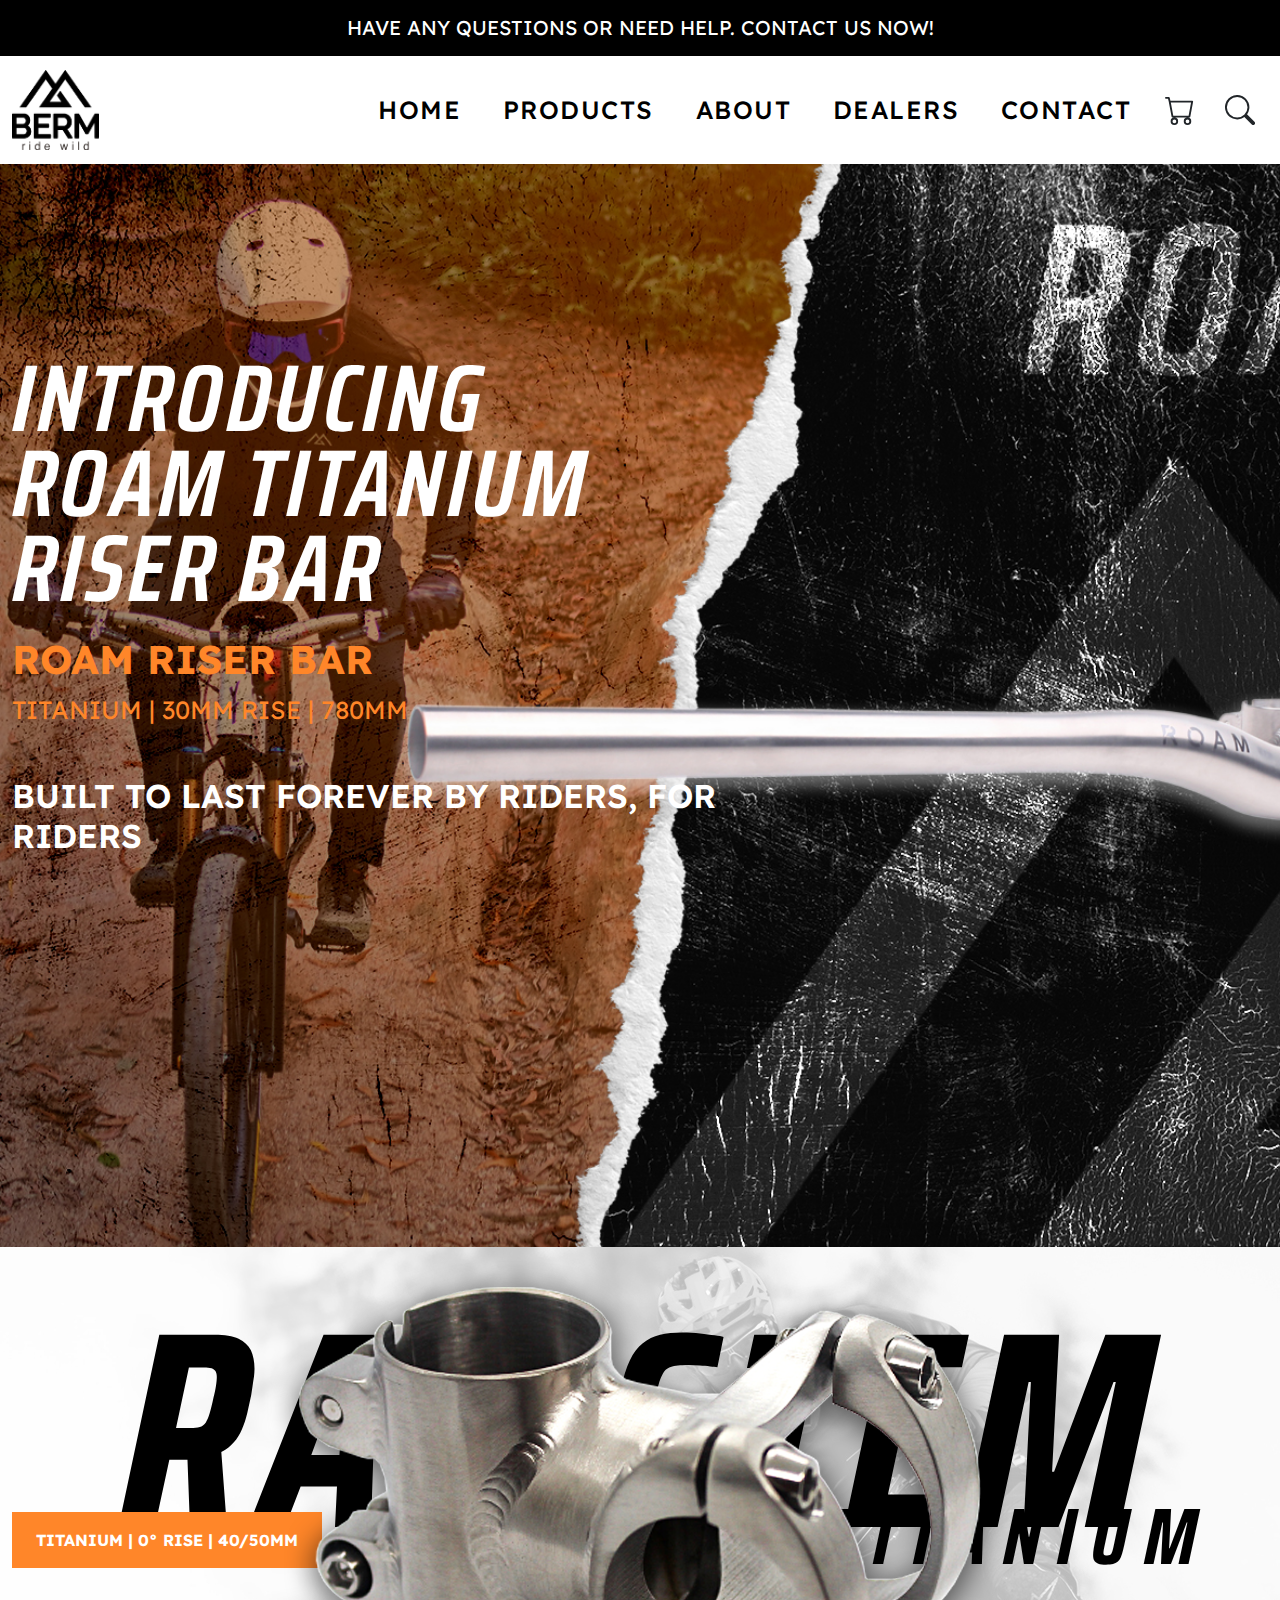
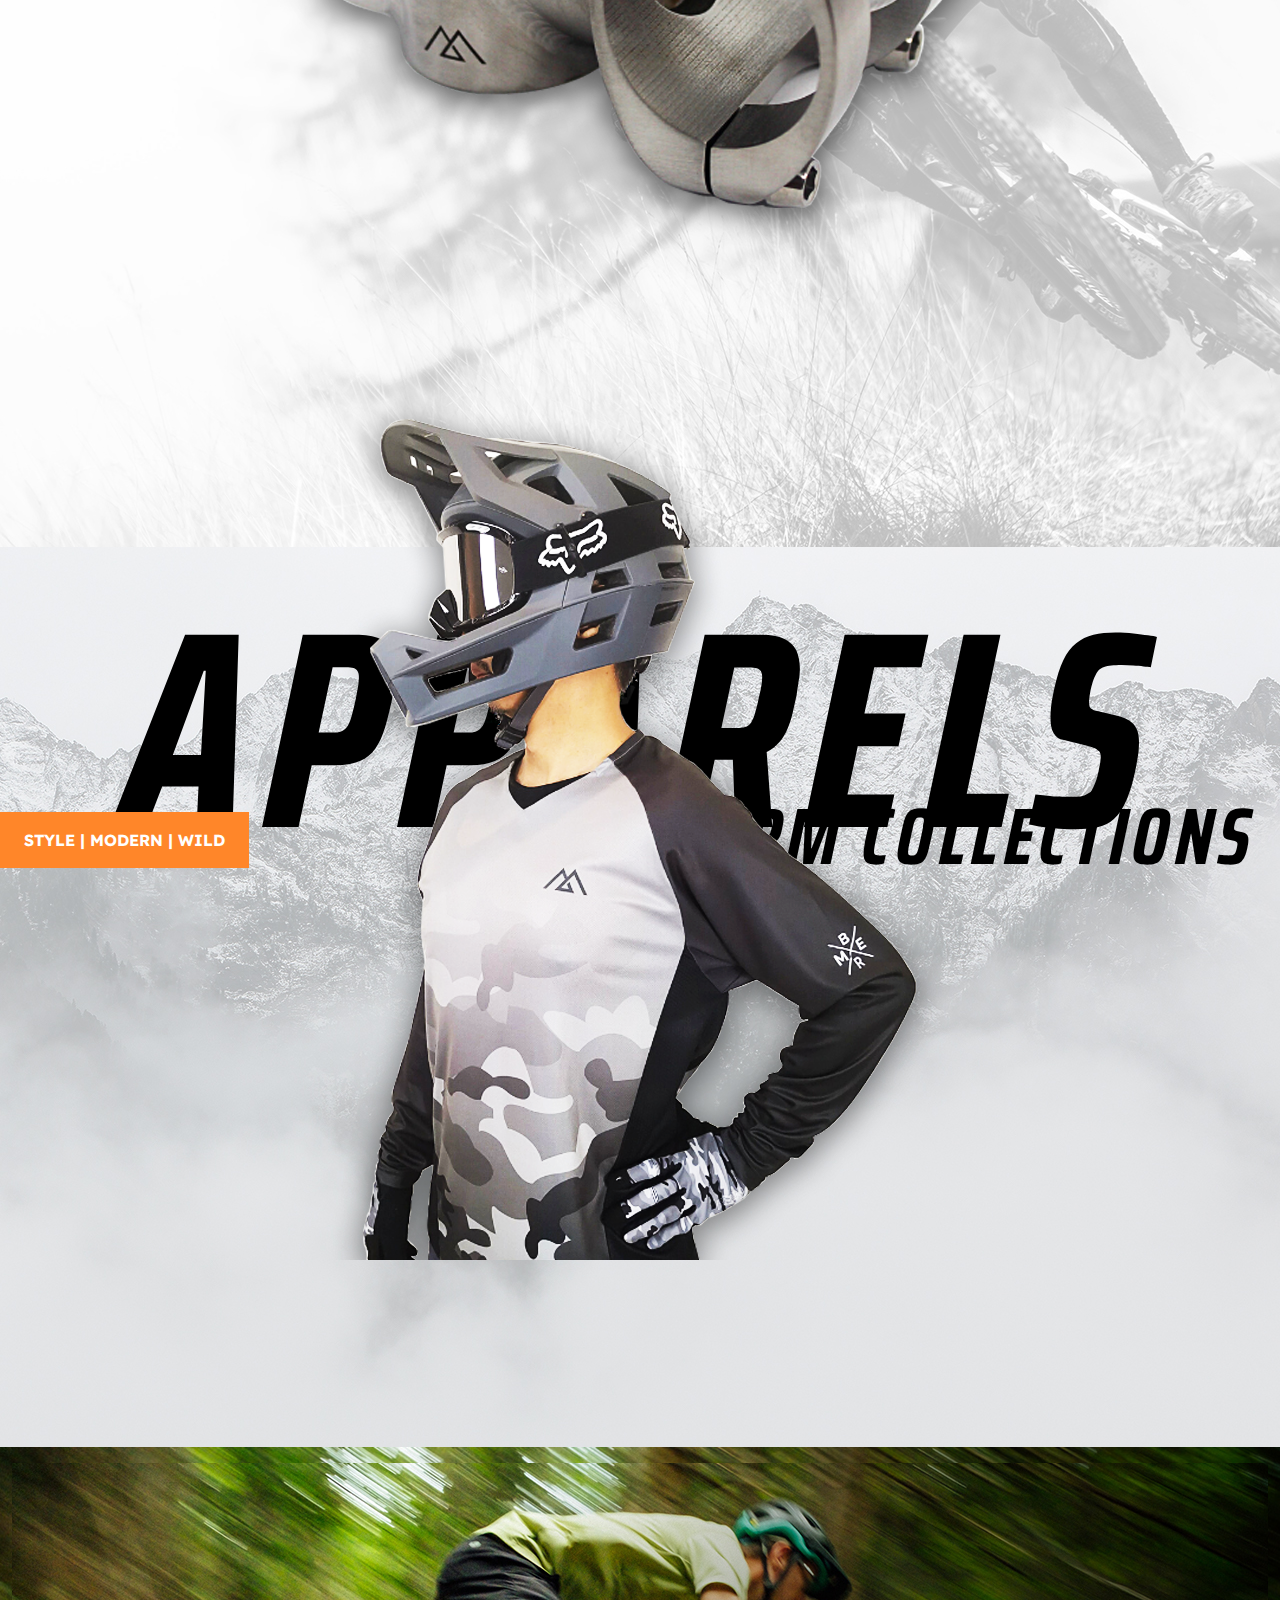
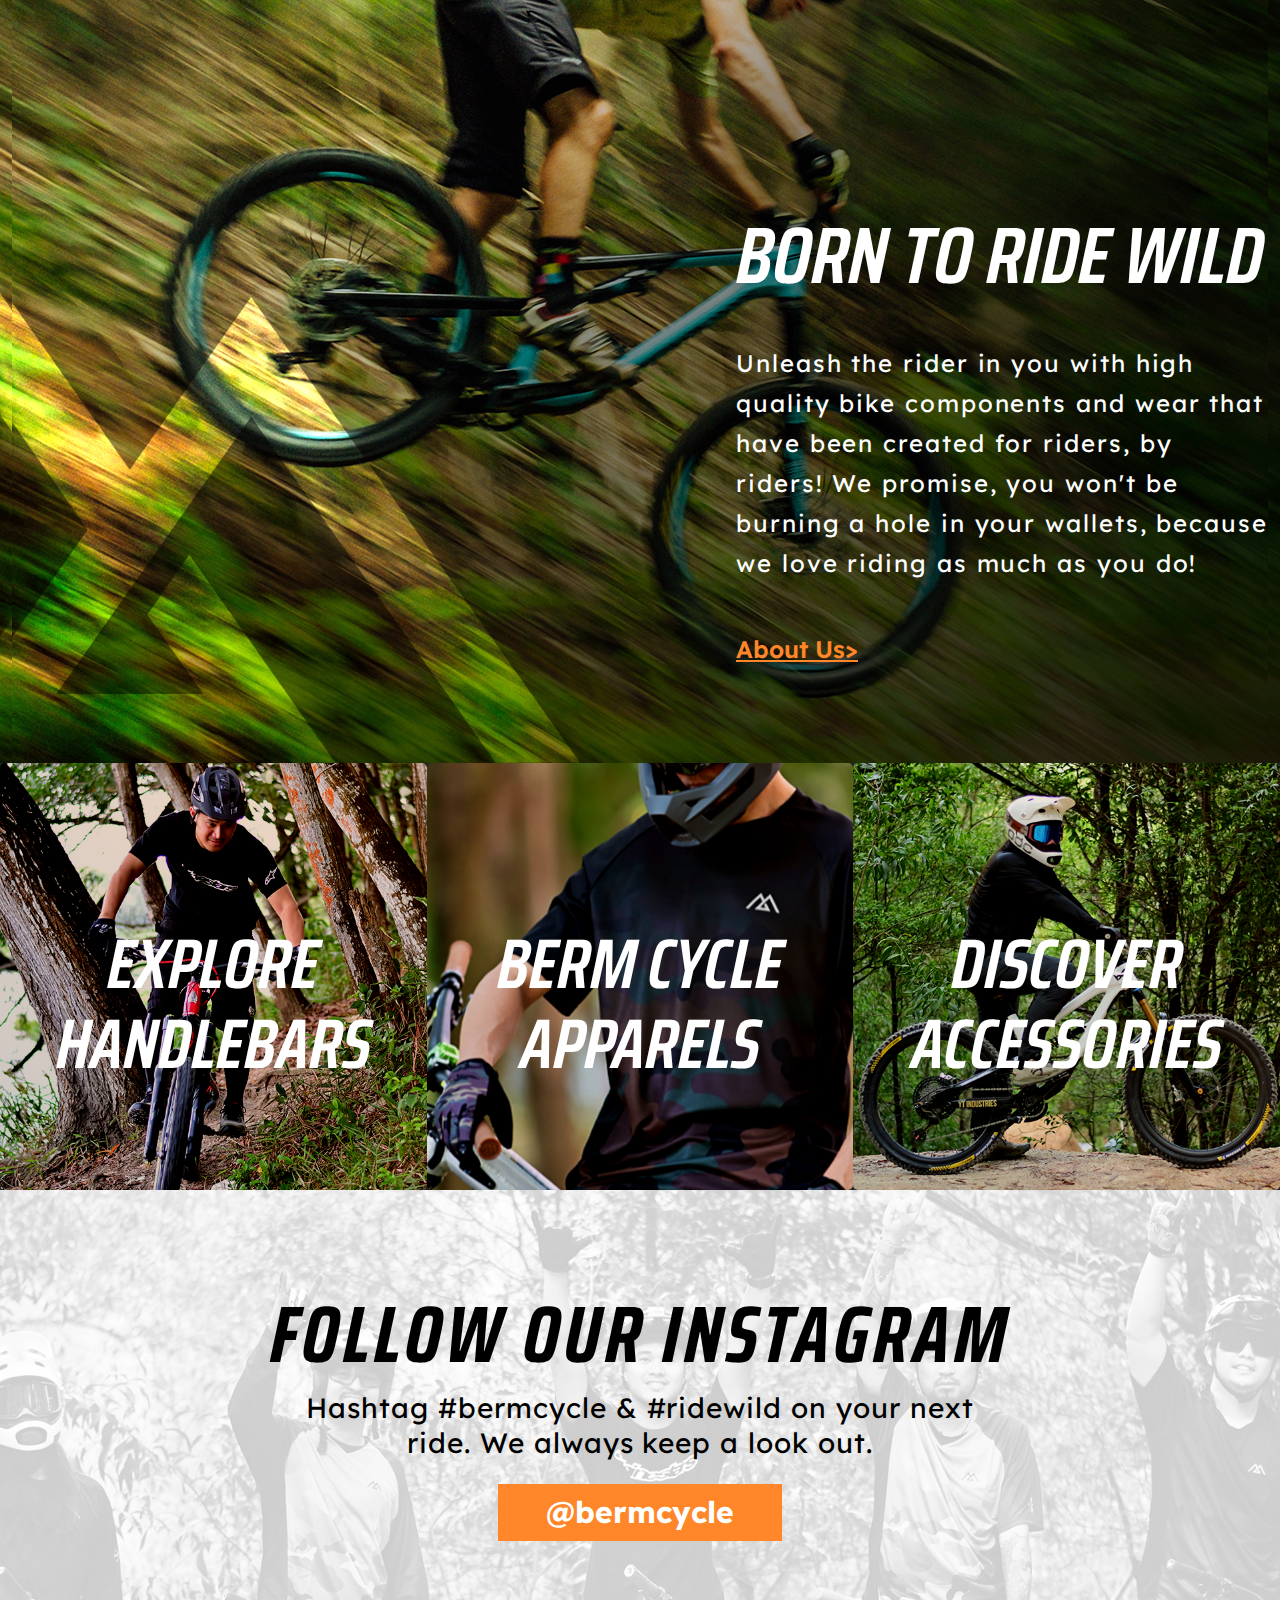
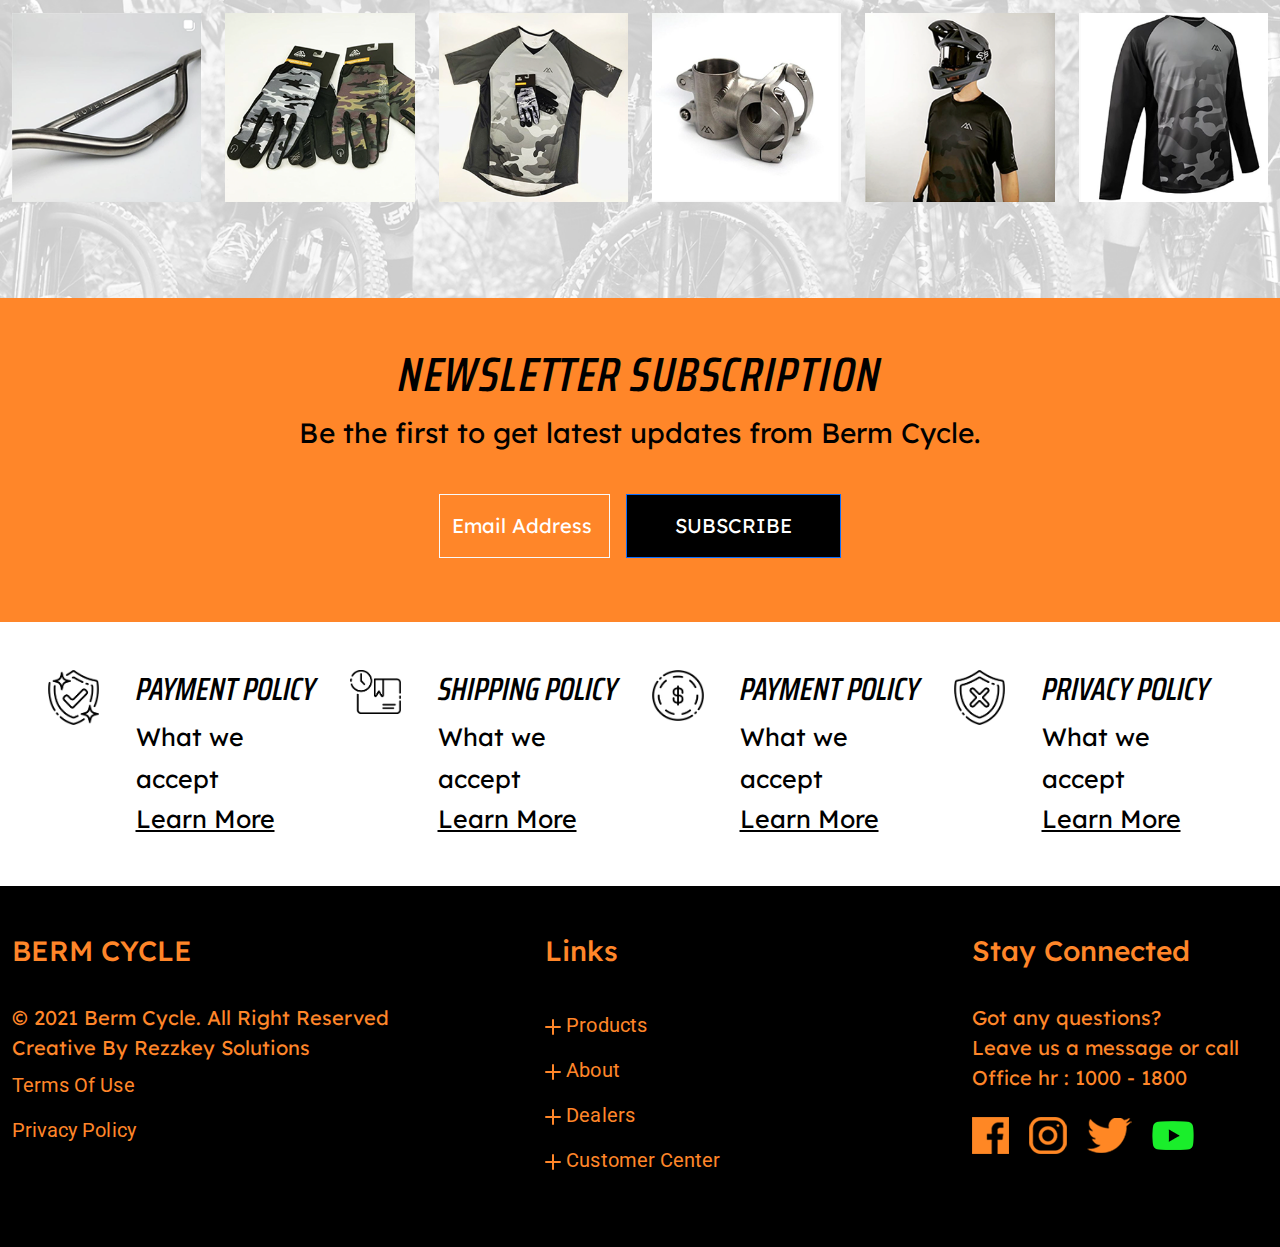
<file: index.html>
<!DOCTYPE html>
<html lang="en">
<head>
    <meta charset="UTF-8">
    <meta http-equiv="X-UA-Compatible" content="IE=edge">
    <meta name="viewport" content="width=device-width, initial-scale=1.0">
    <title>Document</title>
    <link rel="stylesheet" href="">
    <link href="https://cdn.jsdelivr.net/npm/bootstrap@5.0.2/dist/css/bootstrap.min.css" rel="stylesheet">
    <link rel="stylesheet" href="css/style.css">

</head>
<body>
    <section class="bg-black py-2">
        <div class="container-xxl">
            <div class="row">
                <div class="col-12 py-2">
                    <h5 class="mb-0 text-white text-center fs-5 fw-normal">HAVE ANY QUESTIONS OR NEED HELP. CONTACT US NOW!</h5>
                </div>
            </div>
        </div>
    </section>
    <nav class="navbar navbar-expand-lg py-0 sticky-top navbar-light bg-white">
        <div class="container-xxl w-100">
          <a class="navbar-brand" href="#">
            <img src="images/LOGO - Berm 12 black.png" class="img-fluid" style="height: 80px;" alt="">
          </a>
          <button class="navbar-toggler" type="button" data-bs-toggle="collapse" data-bs-target="#navbarNavDropdown" aria-controls="navbarNavDropdown" aria-expanded="false" aria-label="Toggle navigation">
            <span class="navbar-toggler-icon"></span>
          </button>
          <div class="collapse navbar-collapse" id="navbarNavDropdown">
            <ul class="navbar-nav ms-auto">
              <li class="nav-item">
                <a class="nav-link active" aria-current="page" href="#">HOME</a>
              </li>
              <li class="nav-item ">
                <a class="nav-link" href="#">
                    PRODUCTS      
                </a>
              </li>
              <li class="nav-item ">
                <a class="nav-link" href="#">
                    ABOUT      
                </a>
              </li>
              <li class="nav-item ">
                <a class="nav-link" href="#">
                 DEALERS     
                </a>
              </li>
              <li class="nav-item ">
                <a class="nav-link" href="#">
                    CONTACT       
                </a>
              </li>
             
    
            </ul>
            <div class="">
                <a href="#" class="btn btn-transparent" type="button">
                    <svg xmlns="http://www.w3.org/2000/svg" width="30" height="30" fill="currentColor" class="bi bi-cart" viewBox="0 0 16 16">
                        <path d="M0 1.5A.5.5 0 0 1 .5 1H2a.5.5 0 0 1 .485.379L2.89 3H14.5a.5.5 0 0 1 .491.592l-1.5 8A.5.5 0 0 1 13 12H4a.5.5 0 0 1-.491-.408L2.01 3.607 1.61 2H.5a.5.5 0 0 1-.5-.5zM3.102 4l1.313 7h8.17l1.313-7H3.102zM5 12a2 2 0 1 0 0 4 2 2 0 0 0 0-4zm7 0a2 2 0 1 0 0 4 2 2 0 0 0 0-4zm-7 1a1 1 0 1 1 0 2 1 1 0 0 1 0-2zm7 0a1 1 0 1 1 0 2 1 1 0 0 1 0-2z"/>
                      </svg>
                    </a>
                  <a href="#" class="btn btn-transparent" type="button">
                    <svg xmlns="http://www.w3.org/2000/svg" width="30" height="30" fill="currentColor" class="bi bi-search" viewBox="0 0 16 16">
                        <path d="M11.742 10.344a6.5 6.5 0 1 0-1.397 1.398h-.001c.03.04.062.078.098.115l3.85 3.85a1 1 0 0 0 1.415-1.414l-3.85-3.85a1.007 1.007 0 0 0-.115-.1zM12 6.5a5.5 5.5 0 1 1-11 0 5.5 5.5 0 0 1 11 0z"/>
                      </svg>
                    </a>
              </div>
          </div>
          
        </div>
      </nav>
      <!-- header -->
      <header class="bg-header py-5">
          <div class="container-xxl pb-0 pb-md-5">
            <div class="row mb-5">
                <div class="col-12 pb-5">
                    <div class="py-0 py-md-5">
                        <div class="row py-0 py-md-5 mb-5">
                          <div class="col-12 col-md-7 py-0 py-md-5">
                           <h1 class=" mb-4 text-white font-95 text-white">INTRODUCING<br> 
                            ROAM TITANIUM 
                            <br> RISER BAR</h1>
                            <h5 class="font-40 text-primary fw-bold">ROAM RISER BAR</h5>
                           <p class="text-primary mb-4">TITANIUM  |  30MM RISE | 780MM</p>
                           <h5 class="text-white font-33 text-uppercase mt-5">Built to last forever by riders, for riders</h5>
                           
                          </div>
                        </div>
                       </div>
                </div>
            </div>
          </div>
      </header>

    <!-- header end -->

    <!-- section-1 -->
    <section class="sec-1 pb-5 pt-md-3 pt-5">
        <div class="container-xxl pb-5">
            <div class="row position-relative pb-5">
                <div class="col-12 col-md-12 col-lg-12">
                    <h2 class="text-black font-450 mb-md-0 mb-4 text-center">RAD STEM</h2>
                    
                    <div class="row pb-5 align-items-center justify-content-between machine-bottom">
                        <div class="col-12 col-md-6  text-center text-md-start mb-4 mb-md-0">
                            <button class="btn bg-primary rounded-0 border-0 py-3 px-4 fw-bold text-white" type="button">TITANIUM  |  0° RISE | 40/50MM</button>
                        </div>
                        <div class="col-12 col-md-6">
                            <h3 class="text-black text-end display-1 fw-medium pe-5  me-2">TITANIUM</h5>
                        </div>
                    </div>
                    <div class="">
                        <img src="images/Product_ Stem1.png" class="img-fluid d-block mx-auto img-bottom" alt="">
                    </div>
                </div>
            </div>
        </div>
    </section>
    <!-- section-1 end -->

    <!-- section-2 -->
    <section class="sec-2 pb-0 pt-md-3 pt-5">
        <div class="container-xxl">
            <div class="row position-relative">
                <div class="col-12 col-md-12 col-lg-12">
                    <h2 class="text-black font-450  mb-4 mb-md-0 text-center">APPARELS</h2>
                    <div class="row pb-5 align-items-center justify-content-between view-bottom">
                        <div class="col-12 col-md-6 ps-0  text-center text-md-start mb-4 mb-md-0">
                            <button class="btn bg-primary rounded-0 border-0 py-3 px-4 fw-bold text-white" type="button">STYLE  |  MODERN  |  WILD</button>
                        </div>
                        <div class="col-12 col-md-6 pe-4">
                            <h3 class="text-black text-end display-1 fw-medium">BERM COLLECTIONS</h3>
                        </div>
                    </div>
                    
                    
                    <div class="">
                        <img src="images/man-1.png" class="img-fluid d-block mx-auto img-bottom" alt="">
                    </div>
                   
                </div>
            </div>
        </div>
    </section>

    <!-- section-3 -->

    <section class="sec-3 pb-0 pt-3 d-flex justify-content-end align-items-end">
        <div class="container-xxl">
            <div class="sec-3 pb-0 pt-3 d-flex justify-content-end align-items-md-end align-items-center">
                <div class="col-12 col-md-6 col-lg-6 mb-5 pb-5 ps-md-5">
                   <div class="ps-0 ps-md-5">
                    <h3 class="text-white display-1 fw-bold mb-0">BORN TO RIDE WILD</h3>
                    <p class="text-white fs-4 my-5">Unleash the rider in you with high quality bike components and wear that have been created for riders, by riders!  We promise, you won't be burning a hole in your wallets, because we love riding as much as you do!</p>
                    <a href="#" class="text-decoration-underline fw-sembold fs-4 text-primary">About Us></a>
                    
                   </div>
                </div>
            </div>
        </div>
    </section>

    <!-- section-4 -->
    <section class="sec-4">
        <div class="container-fluid">
            <div class="row">
                <div class="col-12 col-md-4 col-lg-4 p-0">
                    <div class="card position-relative bg-dark text-white border-0 rounded-0">
                        <img src="images/item-1.jpg" class="card-img" alt="...">
                        <div class="card-img-overlay w-75 pt-5 mt-3 position-absolute top-50 start-50 translate-middle d-flex align-items-center justify-content-center">
                          <h3 class="text-center font-70 text-white">EXPLORE  HANDLEBARS</h3>
                         </div>
                      </div>
                </div>
                <div class="col-12 col-md-4 col-lg-4 p-0">
                    <div class="card position-relative bg-dark text-white border-0 rounded-0">
                        <img src="images/items-2.jpg" class="card-img" alt="...">
                        <div class="card-img-overlay w-75 pt-5 mt-3 position-absolute top-50 start-50 translate-middle d-flex align-items-center justify-content-center">
                          <h3 class="text-center font-70 text-white">BERM CYCLE APPARELS</h3>
                         </div>
                      </div>
                </div>
                <div class="col-12 col-md-4 col-lg-4 p-0">
                    <div class="card position-relative bg-dark text-white border-0 rounded-0">
                        <img src="images/items-3.jpg" class="card-img" alt="...">
                        <div class="card-img-overlay w-75 pt-5 mt-3 position-absolute top-50 start-50 translate-middle d-flex align-items-center justify-content-center">
                          <h3 class="text-center font-70 text-white">DISCOVER ACCESSORIES</h3>
                         </div>
                      </div>
                </div>
            </div>
        </div>
    </section>

    <!-- section-6 -->

    <section class="sec-6 py-5">
        <div class="container-fluid py-md-5 py-0">
            <div class="row justify-content-center">
                <div class="col-12 col-md-12 col-lg-12 text-center">
                    <h2 class="display-1 fw-bold text-center text-black">FOLLOW OUR INSTAGRAM</h2>
                    <p class="text-black fs-3 col-12 col-md-7 mx-auto mb-4">Hashtag #bermcycle & #ridewild on your next ride.
                        We always keep a look out.</p>
                        <button class="btn bg-primary text-white border-0 rounded-0 fw-bold font-30 px-5">@bermcycle</button>
                </div>
               
            </div>
            <div class="row mt-5 pt-4">
                <div class="col-12 col-md-2 text-center text-md-start mb-4 mb-md-0">
                    <img class="img-fluid" src="./images/item1.png" alt="item1">
                </div>
                <div class="col-12 col-md-2 text-center text-md-start mb-4 mb-md-0">
                    <img class="img-fluid" src="./images/item2.png" alt="item1">
                </div>
                <div class="col-12 col-md-2 text-center text-md-start mb-4 mb-md-0">
                    <img class="img-fluid" src="./images/item3.png" alt="item1">
                </div>
                <div class="col-12 col-md-2 text-center text-md-start mb-4 mb-md-0">
                    <img class="img-fluid" src="./images/item4.png" alt="item1">
                </div>
                <div class="col-12 col-md-2 text-center text-md-start mb-4 mb-md-0">
                    <img class="img-fluid" src="./images/item5.png" alt="item1">
                </div>
                <div class="col-12 col-md-2 text-center text-md-start mb-4 mb-md-0">
                    <img class="img-fluid" src="./images/item6.png" alt="item1">
                </div>
            </div>
        </div>
    </section>

    <section class="newslatter py-5">
        <div class="container-xxl">
            <div class="row">
                 <div class="col-12 text-center">
                      <h3 class="display-5 text-uppercase text-black">Newsletter Subscription</h3>
                      <p class="text-black fs-3">Be the first to get latest updates from Berm Cycle.</p>
                 </div>
                 <div class="col-12 pt-4">
                      <div class="mb-3 row justify-content-center">
                        <div class="col-sm-4 d-flex flex-wrap flex-md-nowrap justify-content-center">
                          <input type="email" placeholder="Email Address" class="form-control fs-5 text-white rounded-0 bg-transparent border border-light">
                          <button class="btn btn-primary bg-black fs-5 ms-0 ms-md-3 mt-4 mt-md-0 py-3 px-5 rounded-0">SUBSCRIBE</button>
                        </div>
                      </div>
                 </div>
            </div>
        </div>
    </section>
    <section class="warrenty py-5">
        <div class="container-fluid px-5">
            <div class="row">
                <div class="col-12 col-md-3">
                    <div class="row mb-5 mb-md-0">
                        <div class="col-3">
                            <img class="img-fluid" src="./images/warenty.png" alt="">
                        </div>
                        <div class="col-9 ps-4">
                            <h5 class="fs-2 text-uppercase">Payment Policy</h5>
                            <p class="text-black font-25 mb-0">What we accept</p>
                            <a class="text-black font-25" href="#">Learn More </a>
                        </div>
                    </div>
                </div>
                <div class="col-12 col-md-3">
                    <div class="row mb-5 mb-md-0">
                        <div class="col-3">
                            <img class="img-fluid" src="./images/shipping.png" alt="">
                        </div>
                        <div class="col-9 ps-4">
                            <h5 class="fs-2 text-uppercase">SHIPPING Policy</h5>
                            <p class="text-black font-25 mb-0">What we accept</p>
                            <a class="text-black font-25" href="#">Learn More </a>
                        </div>
                    </div>
                </div>
                <div class="col-12 col-md-3">
                    <div class="row mb-5 mb-md-0">
                        <div class="col-3">
                            <img class="img-fluid" src="./images/Icon_ coin.jpg" alt="">
                        </div>
                        <div class="col-9 ps-4">
                            <h5 class="fs-2 text-uppercase">Payment Policy</h5>
                            <p class="text-black font-25 mb-0">What we accept</p>
                            <a class="text-black font-25" href="#">Learn More </a>
                        </div>
                    </div>
                </div>
                <div class="col-12 col-md-3">
                    <div class="row mb-5 mb-md-0">
                        <div class="col-3">
                            <img class="img-fluid" src="./images/peivacy.png" alt="">
                        </div>
                        <div class="col-9 ps-4">
                            <h5 class="fs-2 text-uppercase">Privacy Policy</h5>
                            <p class="text-black font-25 mb-0">What we accept</p>
                            <a class="text-black font-25" href="#">Learn More </a>
                        </div>
                    </div>
                </div>
            </div>
        </div>
    </section>
    <footer class="py-5 bg-black">
        <div class="container-xxl">
            <div class="row">
                <div class="col-12 col-md-5">
                     <h4>BERM CYCLE</h4>
                     <p>&copy; 2021 Berm Cycle. All Right Reserved</p>
                     <p>Creative By Rezzkey Solutions</p>
                     <ul class="unstyled-list p-0">
                         <li>
                             <a href="#">Terms Of Use
                               </a>
                                
                         </li>
                         <li><a href="#">
                            Privacy Policy</a></li>
                     </ul>
                </div>
                <div class="col-12 col-md-4">
                    <h4>Links</h4>
                    
                    <ul class="unstyled-list p-0">
                        <li>
                            <a href="#"><svg xmlns="http://www.w3.org/2000/svg" width="16" height="16" fill="currentColor" class="bi bi-plus-lg" viewBox="0 0 16 16">
                                <path d="M8 0a1 1 0 0 1 1 1v6h6a1 1 0 1 1 0 2H9v6a1 1 0 1 1-2 0V9H1a1 1 0 0 1 0-2h6V1a1 1 0 0 1 1-1z"/>
                              </svg> Products </a>
                            </li>
                              <li><a href="#"><svg xmlns="http://www.w3.org/2000/svg" width="16" height="16" fill="currentColor" class="bi bi-plus-lg" viewBox="0 0 16 16">
                                <path d="M8 0a1 1 0 0 1 1 1v6h6a1 1 0 1 1 0 2H9v6a1 1 0 1 1-2 0V9H1a1 1 0 0 1 0-2h6V1a1 1 0 0 1 1-1z"/>
                              </svg> About</a></li>
                               
                              <li> <a href="#"><svg xmlns="http://www.w3.org/2000/svg" width="16" height="16" fill="currentColor" class="bi bi-plus-lg" viewBox="0 0 16 16">
                                <path d="M8 0a1 1 0 0 1 1 1v6h6a1 1 0 1 1 0 2H9v6a1 1 0 1 1-2 0V9H1a1 1 0 0 1 0-2h6V1a1 1 0 0 1 1-1z"/>
                              </svg> Dealers</a></li>
                              
                        <li> <a href="#"><svg xmlns="http://www.w3.org/2000/svg" width="16" height="16" fill="currentColor" class="bi bi-plus-lg" viewBox="0 0 16 16">
                            <path d="M8 0a1 1 0 0 1 1 1v6h6a1 1 0 1 1 0 2H9v6a1 1 0 1 1-2 0V9H1a1 1 0 0 1 0-2h6V1a1 1 0 0 1 1-1z"/>
                          </svg> Customer Center</a></li>
                    </ul>
               </div>
               <div class="col-12 col-md-3">
                <h4>Stay Connected</h4>
                 <p>Got any questions? </p>
                 <p>Leave us a message or call</p>
                 <p>Office hr : 1000 - 1800</p>
               <div class="mt-4">
                   <a class="me-3 text-decoration-none" href="#"> 
                    <svg 
                    xmlns="http://www.w3.org/2000/svg"
                    xmlns:xlink="http://www.w3.org/1999/xlink"
                    width="37px" height="37px">
                   <image  x="0px" y="0px" width="37px" height="37px"  xlink:href="[data-uri]" />
                   </svg>       
                </a>
                   <a class="me-3 text-decoration-none" href="#"> 
                    <svg 
                    xmlns="http://www.w3.org/2000/svg"
                    xmlns:xlink="http://www.w3.org/1999/xlink"
                    width="38px" height="37px">
                   <image  x="0px" y="0px" width="38px" height="37px"  xlink:href="[data-uri]" />
                   </svg> </a>
                   <a href="#" class="text-decoration-none me-3"> 
                    <svg 
                    xmlns="http://www.w3.org/2000/svg"
                    xmlns:xlink="http://www.w3.org/1999/xlink"
                    width="45px" height="35px">
                   <image  x="0px" y="0px" width="45px" height="35px"  xlink:href="[data-uri]" />
                   </svg> </a>
                   <a href="#" class="text-decoration-none"> <img src="./images/youtube.png" alt=""> </a>
               </div>
           </div>
            </div>
        </div>
    </footer>
    <script src="https://cdn.jsdelivr.net/npm/@popperjs/core@2.9.2/dist/umd/popper.min.js" integrity="sha384-IQsoLXl5PILFhosVNubq5LC7Qb9DXgDA9i+tQ8Zj3iwWAwPtgFTxbJ8NT4GN1R8p" crossorigin="anonymous"></script>
    <script src="https://cdn.jsdelivr.net/npm/bootstrap@5.0.2/dist/js/bootstrap.min.js" integrity="sha384-cVKIPhGWiC2Al4u+LWgxfKTRIcfu0JTxR+EQDz/bgldoEyl4H0zUF0QKbrJ0EcQF" crossorigin="anonymous"></script>
</body>
</html>
</file>
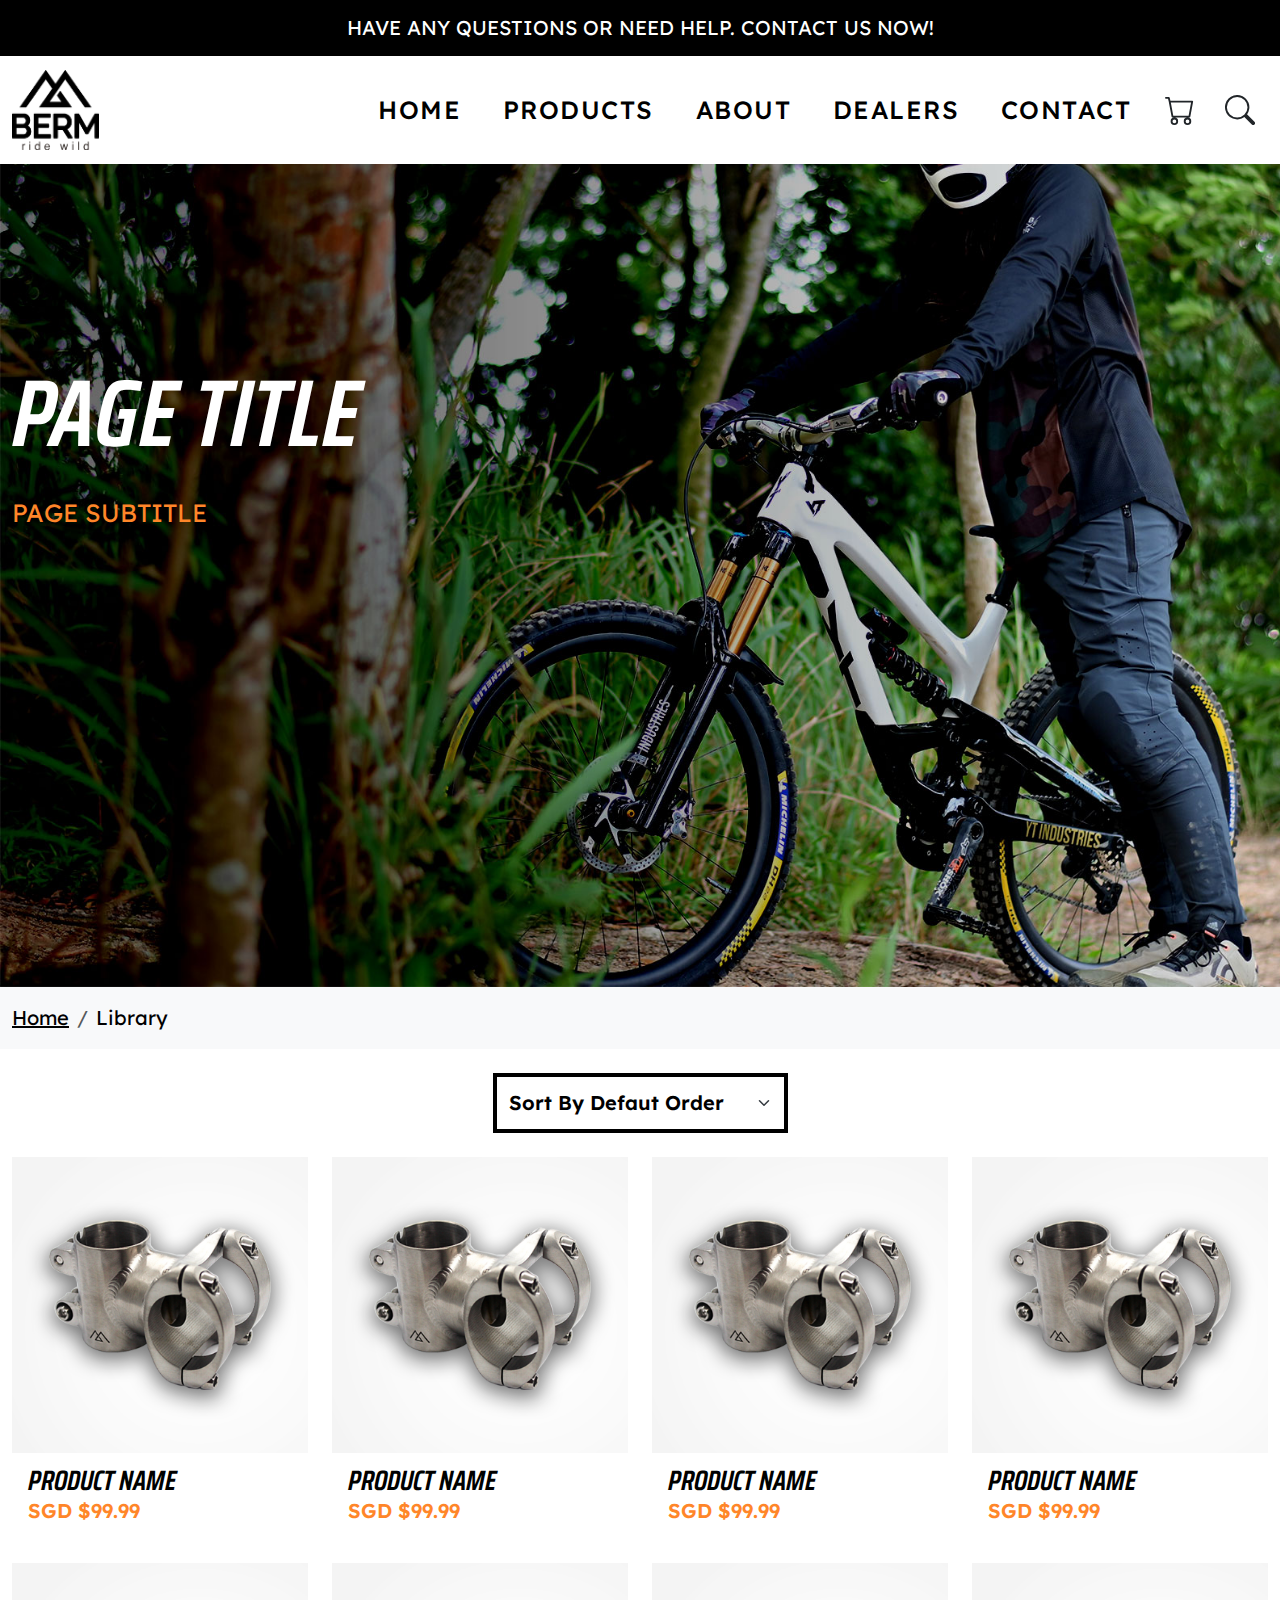
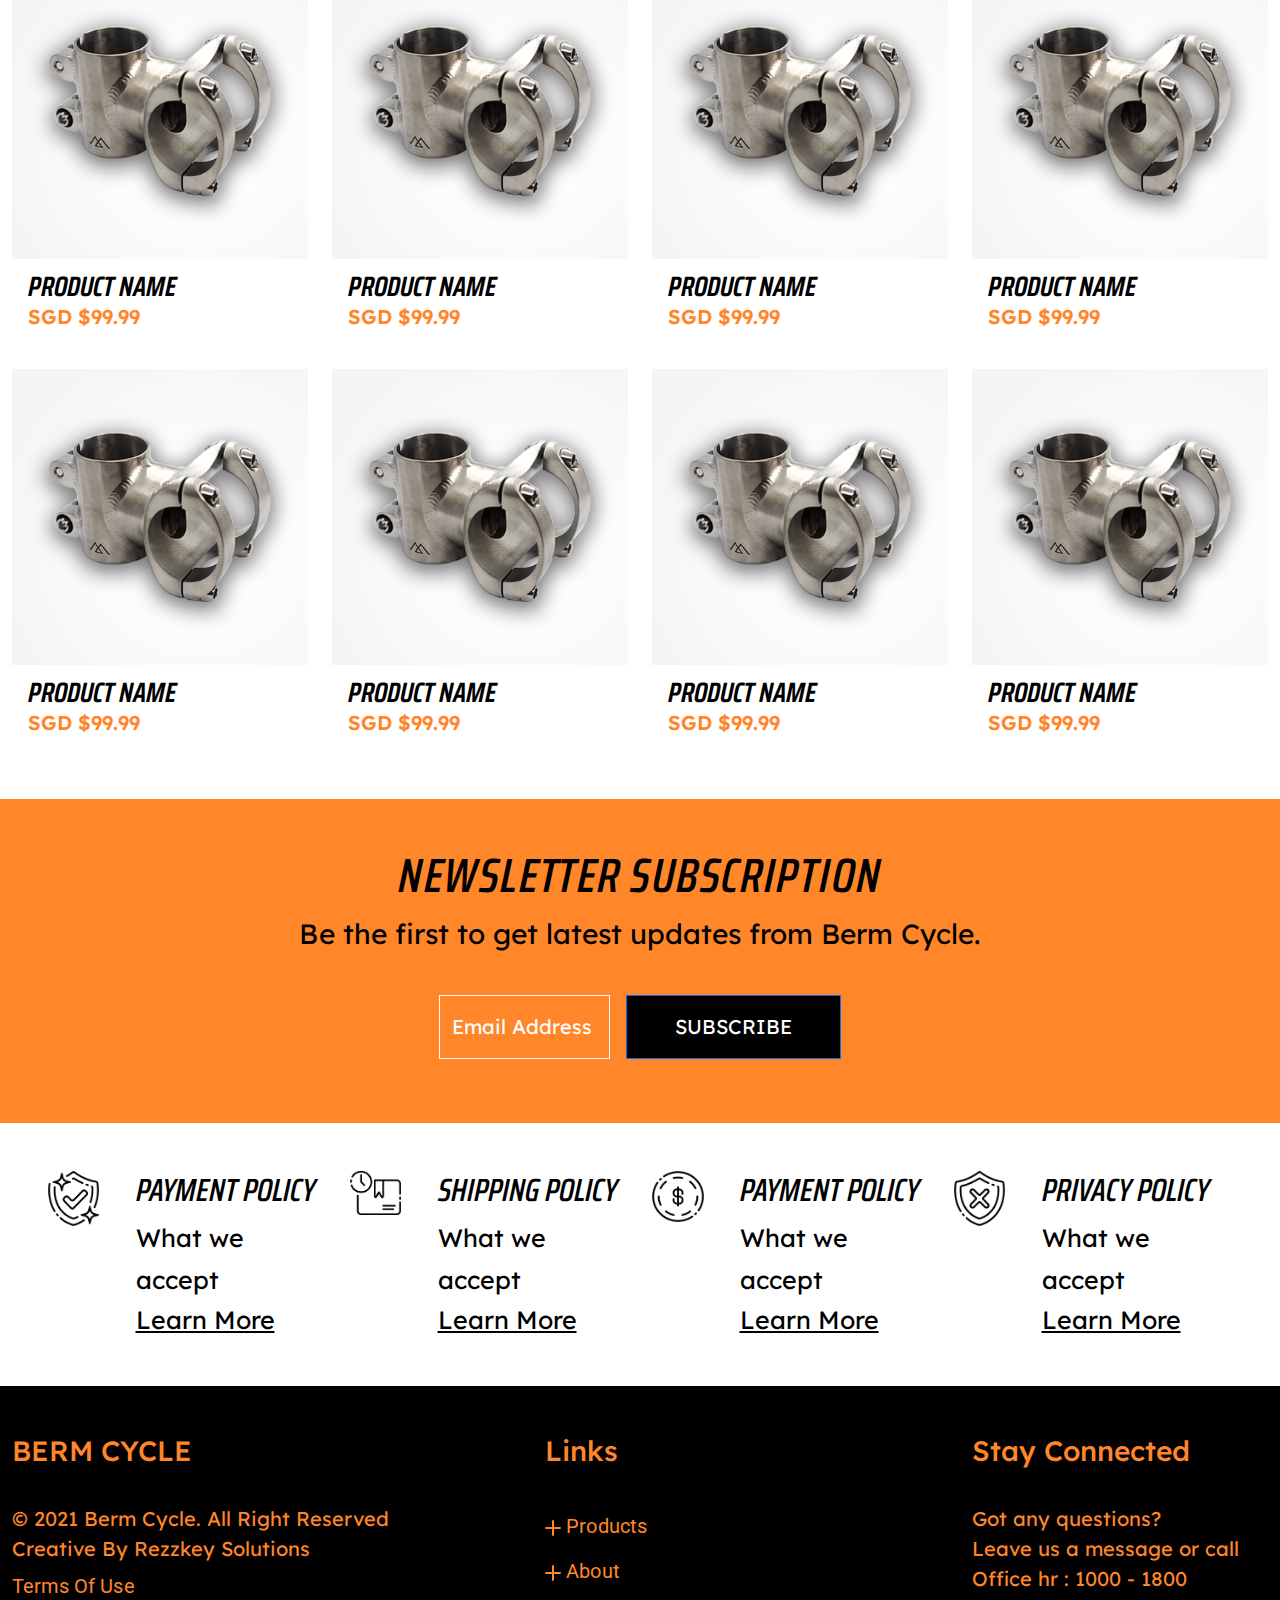
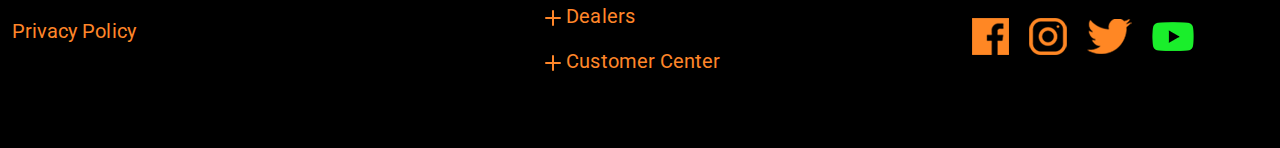
<file: list.html>
<!DOCTYPE html>
<html lang="en">
<head>
    <meta charset="UTF-8">
    <meta http-equiv="X-UA-Compatible" content="IE=edge">
    <meta name="viewport" content="width=device-width, initial-scale=1.0">
    <title>Document</title>
    <link rel="stylesheet" href="">
    <link href="https://cdn.jsdelivr.net/npm/bootstrap@5.0.2/dist/css/bootstrap.min.css" rel="stylesheet">
    <link rel="stylesheet" href="css/style.css">

</head>
<body>
    <section class="bg-black py-2">
        <div class="container-xxl">
            <div class="row">
                <div class="col-12 py-2">
                    <h5 class="mb-0 text-white text-center fs-5 fw-normal">HAVE ANY QUESTIONS OR NEED HELP. CONTACT US NOW!</h5>
                </div>
            </div>
        </div>
    </section>
    <nav class="navbar navbar-expand-lg py-0 sticky-top navbar-light bg-white">
        <div class="container-xxl w-100">
          <a class="navbar-brand" href="#">
            <img src="images/LOGO - Berm 12 black.png" class="img-fluid" style="height: 80px;" alt="">
          </a>
          <button class="navbar-toggler" type="button" data-bs-toggle="collapse" data-bs-target="#navbarNavDropdown" aria-controls="navbarNavDropdown" aria-expanded="false" aria-label="Toggle navigation">
            <span class="navbar-toggler-icon"></span>
          </button>
          <div class="collapse navbar-collapse" id="navbarNavDropdown">
            <ul class="navbar-nav ms-auto">
              <li class="nav-item">
                <a class="nav-link active" aria-current="page" href="#">HOME</a>
              </li>
              <li class="nav-item ">
                <a class="nav-link" href="#">
                    PRODUCTS      
                </a>
              </li>
              <li class="nav-item ">
                <a class="nav-link" href="#">
                    ABOUT      
                </a>
              </li>
              <li class="nav-item ">
                <a class="nav-link" href="#">
                 DEALERS     
                </a>
              </li>
              <li class="nav-item ">
                <a class="nav-link" href="#">
                    CONTACT       
                </a>
              </li>
             
    
            </ul>
            <div class="">
                <a href="#" class="btn btn-transparent" type="button">
                    <svg xmlns="http://www.w3.org/2000/svg" width="30" height="30" fill="currentColor" class="bi bi-cart" viewBox="0 0 16 16">
                        <path d="M0 1.5A.5.5 0 0 1 .5 1H2a.5.5 0 0 1 .485.379L2.89 3H14.5a.5.5 0 0 1 .491.592l-1.5 8A.5.5 0 0 1 13 12H4a.5.5 0 0 1-.491-.408L2.01 3.607 1.61 2H.5a.5.5 0 0 1-.5-.5zM3.102 4l1.313 7h8.17l1.313-7H3.102zM5 12a2 2 0 1 0 0 4 2 2 0 0 0 0-4zm7 0a2 2 0 1 0 0 4 2 2 0 0 0 0-4zm-7 1a1 1 0 1 1 0 2 1 1 0 0 1 0-2zm7 0a1 1 0 1 1 0 2 1 1 0 0 1 0-2z"/>
                      </svg>
                    </a>
                  <a href="#" class="btn btn-transparent" type="button">
                    <svg xmlns="http://www.w3.org/2000/svg" width="30" height="30" fill="currentColor" class="bi bi-search" viewBox="0 0 16 16">
                        <path d="M11.742 10.344a6.5 6.5 0 1 0-1.397 1.398h-.001c.03.04.062.078.098.115l3.85 3.85a1 1 0 0 0 1.415-1.414l-3.85-3.85a1.007 1.007 0 0 0-.115-.1zM12 6.5a5.5 5.5 0 1 1-11 0 5.5 5.5 0 0 1 11 0z"/>
                      </svg>
                    </a>
              </div>
          </div>
          
        </div>
      </nav>
      <!-- header -->
      <section class="bg-banner py-md-5">
          <div class="container-xxl pb-md-5">
            <div class="row pb-md-5 mb-5">
                <div class="col-12 py-5">
                    <div class="py-5 mb-5">
                        <div class="row py-5 mb-5">
                          <div class="col-12 col-md-7 text-center text-md-start">
                           <h1 class=" mb-4 text-white font-95 text-white">PAGE TITLE</h1>
                           <p class="text-primary mb-4">PAGE SUBTITLE</p>
                           
                           
                          </div>
                        </div>
                       </div>
                </div>
            </div>
          </div>
      </section>

    <!-- header end -->
<section class="bg-light py-3">
    <div class="container-xxl">
        <nav aria-label="breadcrumb">
            <ol class="breadcrumb mb-0">
              <li class="breadcrumb-item"><a href="#" class="text-black font-20">Home</a></li>
              <li class="breadcrumb-item active text-black font-20" aria-current="page">Library</li>
            </ol>
          </nav>
    </div>
</section>
<section class="py-4 list-section">
    <div class="container-xxl">
        <div class="row justify-content-end mb-4">
            <div class="col-12">
                <select class="form-select rounded-0 ms-md-auto mx-auto" aria-label="Default select example">
                    <option selected>Sort By Defaut Order</option>
                    <option value="1">One</option>
                    <option value="2">Two</option>
                    <option value="3">Three</option>
                  </select>
            </div>
        </div>
        <div class="row">
            <div class="col-12 col-md-3 mb-3">
                <div class="card border-0">
                    <img class="img-fluid" src="./images/item-m.png" alt="">
                    <div class="card-body">
                       <h4 class="fs-3">PRODUCT NAME</h4>
                       <h6 class="text-primary fs-5 fw-sembold">SGD $99.99</h6>
                    </div>
                </div>
            </div>
            <div class="col-12 col-md-3 mb-3">
                <div class="card border-0">
                    <img class="img-fluid" src="./images/item-m.png" alt="">
                    <div class="card-body">
                       <h4 class="fs-3">PRODUCT NAME</h4>
                       <h6 class="text-primary fs-5 fw-sembold">SGD $99.99</h6>
                    </div>
                </div>
            </div>
            <div class="col-12 col-md-3 mb-3">
                <div class="card border-0">
                    <img class="img-fluid" src="./images/item-m.png" alt="">
                    <div class="card-body">
                       <h4 class="fs-3">PRODUCT NAME</h4>
                       <h6 class="text-primary fs-5 fw-sembold">SGD $99.99</h6>
                    </div>
                </div>
            </div>
            <div class="col-12 col-md-3 mb-3">
                <div class="card border-0">
                    <img class="img-fluid" src="./images/item-m.png" alt="">
                    <div class="card-body">
                       <h4 class="fs-3">PRODUCT NAME</h4>
                       <h6 class="text-primary fs-5 fw-sembold">SGD $99.99</h6>
                    </div>
                </div>
            </div>
            <div class="col-12 col-md-3 mb-3">
                <div class="card border-0">
                    <img class="img-fluid" src="./images/item-m.png" alt="">
                    <div class="card-body">
                       <h4 class="fs-3">PRODUCT NAME</h4>
                       <h6 class="text-primary fs-5 fw-sembold">SGD $99.99</h6>
                    </div>
                </div>
            </div>
            <div class="col-12 col-md-3 mb-3">
                <div class="card border-0">
                    <img class="img-fluid" src="./images/item-m.png" alt="">
                    <div class="card-body">
                       <h4 class="fs-3">PRODUCT NAME</h4>
                       <h6 class="text-primary fs-5 fw-sembold">SGD $99.99</h6>
                    </div>
                </div>
            </div>
            <div class="col-12 col-md-3 mb-3">
                <div class="card border-0">
                    <img class="img-fluid" src="./images/item-m.png" alt="">
                    <div class="card-body">
                       <h4 class="fs-3">PRODUCT NAME</h4>
                       <h6 class="text-primary fs-5 fw-sembold">SGD $99.99</h6>
                    </div>
                </div>
            </div>
            <div class="col-12 col-md-3 mb-3">
                <div class="card border-0">
                    <img class="img-fluid" src="./images/item-m.png" alt="">
                    <div class="card-body">
                       <h4 class="fs-3">PRODUCT NAME</h4>
                       <h6 class="text-primary fs-5 fw-sembold">SGD $99.99</h6>
                    </div>
                </div>
            </div>
            <div class="col-12 col-md-3 mb-3">
                <div class="card border-0">
                    <img class="img-fluid" src="./images/item-m.png" alt="">
                    <div class="card-body">
                       <h4 class="fs-3">PRODUCT NAME</h4>
                       <h6 class="text-primary fs-5 fw-sembold">SGD $99.99</h6>
                    </div>
                </div>
            </div>
            <div class="col-12 col-md-3 mb-3">
                <div class="card border-0">
                    <img class="img-fluid" src="./images/item-m.png" alt="">
                    <div class="card-body">
                       <h4 class="fs-3">PRODUCT NAME</h4>
                       <h6 class="text-primary fs-5 fw-sembold">SGD $99.99</h6>
                    </div>
                </div>
            </div>
            <div class="col-12 col-md-3 mb-3">
                <div class="card border-0">
                    <img class="img-fluid" src="./images/item-m.png" alt="">
                    <div class="card-body">
                       <h4 class="fs-3">PRODUCT NAME</h4>
                       <h6 class="text-primary fs-5 fw-sembold">SGD $99.99</h6>
                    </div>
                </div>
            </div>
            <div class="col-12 col-md-3 mb-3">
                <div class="card border-0">
                    <img class="img-fluid" src="./images/item-m.png" alt="">
                    <div class="card-body">
                       <h4 class="fs-3">PRODUCT NAME</h4>
                       <h6 class="text-primary fs-5 fw-sembold">SGD $99.99</h6>
                    </div>
                </div>
            </div>
        </div>
    </div>
</section>

<section class="newslatter py-5">
    <div class="container-xxl">
        <div class="row">
             <div class="col-12 text-center">
                  <h3 class="display-5 text-uppercase text-black">Newsletter Subscription</h3>
                  <p class="text-black fs-3">Be the first to get latest updates from Berm Cycle.</p>
             </div>
             <div class="col-12 pt-4">
                  <div class="mb-3 row justify-content-center">
                    <div class="col-sm-4 d-flex flex-wrap flex-md-nowrap justify-content-center">
                      <input type="email" placeholder="Email Address" class="form-control fs-5 text-white rounded-0 bg-transparent border border-light">
                      <button class="btn btn-primary bg-black fs-5 ms-0 ms-md-3 mt-4 mt-md-0 py-3 px-5 rounded-0">SUBSCRIBE</button>
                    </div>
                  </div>
             </div>
        </div>
    </div>
</section>
<section class="warrenty py-5">
    <div class="container-fluid px-5">
        <div class="row">
            <div class="col-12 col-md-3">
                <div class="row mb-5 mb-md-0">
                    <div class="col-3">
                        <img class="img-fluid" src="./images/warenty.png" alt="">
                    </div>
                    <div class="col-9 ps-4">
                        <h5 class="fs-2 text-uppercase">Payment Policy</h5>
                        <p class="text-black font-25 mb-0">What we accept</p>
                        <a class="text-black font-25" href="#">Learn More </a>
                    </div>
                </div>
            </div>
            <div class="col-12 col-md-3">
                <div class="row mb-5 mb-md-0">
                    <div class="col-3">
                        <img class="img-fluid" src="./images/shipping.png" alt="">
                    </div>
                    <div class="col-9 ps-4">
                        <h5 class="fs-2 text-uppercase">SHIPPING Policy</h5>
                        <p class="text-black font-25 mb-0">What we accept</p>
                        <a class="text-black font-25" href="#">Learn More </a>
                    </div>
                </div>
            </div>
            <div class="col-12 col-md-3">
                <div class="row mb-5 mb-md-0">
                    <div class="col-3">
                        <img class="img-fluid" src="./images/Icon_ coin.jpg" alt="">
                    </div>
                    <div class="col-9 ps-4">
                        <h5 class="fs-2 text-uppercase">Payment Policy</h5>
                        <p class="text-black font-25 mb-0">What we accept</p>
                        <a class="text-black font-25" href="#">Learn More </a>
                    </div>
                </div>
            </div>
            <div class="col-12 col-md-3">
                <div class="row mb-5 mb-md-0">
                    <div class="col-3">
                        <img class="img-fluid" src="./images/peivacy.png" alt="">
                    </div>
                    <div class="col-9 ps-4">
                        <h5 class="fs-2 text-uppercase">Privacy Policy</h5>
                        <p class="text-black font-25 mb-0">What we accept</p>
                        <a class="text-black font-25" href="#">Learn More </a>
                    </div>
                </div>
            </div>
        </div>
    </div>
</section>
<footer class="py-5 bg-black">
    <div class="container-xxl">
        <div class="row">
            <div class="col-12 col-md-5">
                 <h4>BERM CYCLE</h4>
                 <p>&copy; 2021 Berm Cycle. All Right Reserved</p>
                 <p>Creative By Rezzkey Solutions</p>
                 <ul class="unstyled-list p-0">
                     <li>
                         <a href="#">Terms Of Use
                           </a>
                            
                     </li>
                     <li><a href="#">
                        Privacy Policy</a></li>
                 </ul>
            </div>
            <div class="col-12 col-md-4">
                <h4>Links</h4>
                
                <ul class="unstyled-list p-0">
                    <li>
                        <a href="#"><svg xmlns="http://www.w3.org/2000/svg" width="16" height="16" fill="currentColor" class="bi bi-plus-lg" viewBox="0 0 16 16">
                            <path d="M8 0a1 1 0 0 1 1 1v6h6a1 1 0 1 1 0 2H9v6a1 1 0 1 1-2 0V9H1a1 1 0 0 1 0-2h6V1a1 1 0 0 1 1-1z"/>
                          </svg> Products </a>
                        </li>
                          <li><a href="#"><svg xmlns="http://www.w3.org/2000/svg" width="16" height="16" fill="currentColor" class="bi bi-plus-lg" viewBox="0 0 16 16">
                            <path d="M8 0a1 1 0 0 1 1 1v6h6a1 1 0 1 1 0 2H9v6a1 1 0 1 1-2 0V9H1a1 1 0 0 1 0-2h6V1a1 1 0 0 1 1-1z"/>
                          </svg> About</a></li>
                           
                          <li> <a href="#"><svg xmlns="http://www.w3.org/2000/svg" width="16" height="16" fill="currentColor" class="bi bi-plus-lg" viewBox="0 0 16 16">
                            <path d="M8 0a1 1 0 0 1 1 1v6h6a1 1 0 1 1 0 2H9v6a1 1 0 1 1-2 0V9H1a1 1 0 0 1 0-2h6V1a1 1 0 0 1 1-1z"/>
                          </svg> Dealers</a></li>
                          
                    <li> <a href="#"><svg xmlns="http://www.w3.org/2000/svg" width="16" height="16" fill="currentColor" class="bi bi-plus-lg" viewBox="0 0 16 16">
                        <path d="M8 0a1 1 0 0 1 1 1v6h6a1 1 0 1 1 0 2H9v6a1 1 0 1 1-2 0V9H1a1 1 0 0 1 0-2h6V1a1 1 0 0 1 1-1z"/>
                      </svg> Customer Center</a></li>
                </ul>
           </div>
           <div class="col-12 col-md-3">
            <h4>Stay Connected</h4>
             <p>Got any questions? </p>
             <p>Leave us a message or call</p>
             <p>Office hr : 1000 - 1800</p>
           <div class="mt-4">
               <a class="me-3 text-decoration-none" href="#"> 
                <svg 
                xmlns="http://www.w3.org/2000/svg"
                xmlns:xlink="http://www.w3.org/1999/xlink"
                width="37px" height="37px">
               <image  x="0px" y="0px" width="37px" height="37px"  xlink:href="[data-uri]" />
               </svg>       
            </a>
               <a class="me-3 text-decoration-none" href="#"> 
                <svg 
                xmlns="http://www.w3.org/2000/svg"
                xmlns:xlink="http://www.w3.org/1999/xlink"
                width="38px" height="37px">
               <image  x="0px" y="0px" width="38px" height="37px"  xlink:href="[data-uri]" />
               </svg> </a>
               <a href="#" class="text-decoration-none me-3"> 
                <svg 
                xmlns="http://www.w3.org/2000/svg"
                xmlns:xlink="http://www.w3.org/1999/xlink"
                width="45px" height="35px">
               <image  x="0px" y="0px" width="45px" height="35px"  xlink:href="[data-uri]" />
               </svg> </a>
               <a href="#" class="text-decoration-none"> <img src="./images/youtube.png" alt=""> </a>
           </div>
       </div>
        </div>
    </div>
</footer>
    <script src="https://cdn.jsdelivr.net/npm/@popperjs/core@2.9.2/dist/umd/popper.min.js" integrity="sha384-IQsoLXl5PILFhosVNubq5LC7Qb9DXgDA9i+tQ8Zj3iwWAwPtgFTxbJ8NT4GN1R8p" crossorigin="anonymous"></script>
    <script src="https://cdn.jsdelivr.net/npm/bootstrap@5.0.2/dist/js/bootstrap.min.js" integrity="sha384-cVKIPhGWiC2Al4u+LWgxfKTRIcfu0JTxR+EQDz/bgldoEyl4H0zUF0QKbrJ0EcQF" crossorigin="anonymous"></script>
</body>
</html>
</file>
<file: css/style.css>
@charset "UTF-8";
@import url("https://fonts.googleapis.com/css2?family=Lexend:wght@100;200;300;400;500;600;700;800;900&display=swap");
@import url("https://fonts.googleapis.com/css2?family=Roboto&display=swap");
@font-face {
  font-family: 'Conv_Saira_Condensed-SemiBoldItalic';
  src: url("fonts/Saira_Condensed-SemiBoldItalic.eot");
  src: local("☺"), url("fonts/Saira_Condensed-SemiBoldItalic.woff") format("woff"), url("fonts/Saira_Condensed-SemiBoldItalic.ttf") format("truetype"), url("fonts/Saira_Condensed-SemiBoldItalic.svg") format("svg");
  font-weight: normal;
  font-style: normal;
}

/** Generated by FG **/
@font-face {
  font-family: 'Conv_Saira_Condensed-BoldItalic';
  src: url("fonts/Saira_Condensed-BoldItalic.eot");
  src: local("☺"), url("fonts/Saira_Condensed-BoldItalic.woff") format("woff"), url("fonts/Saira_Condensed-BoldItalic.ttf") format("truetype"), url("fonts/Saira_Condensed-BoldItalic.svg") format("svg");
  font-weight: normal;
  font-style: normal;
}

/** Generated by FG **/
@font-face {
  font-family: 'Conv_Saira_Condensed-MediumItalic';
  src: url("fonts/Saira_Condensed-MediumItalic.eot");
  src: local("☺"), url("fonts/Saira_Condensed-MediumItalic.woff") format("woff"), url("fonts/Saira_Condensed-MediumItalic.ttf") format("truetype"), url("fonts/Saira_Condensed-MediumItalic.svg") format("svg");
  font-weight: normal;
  font-style: normal;
}

/** Generated by FG **/
@font-face {
  font-family: 'Conv_Saira-Bold';
  src: url("fonts/Saira-Bold.eot");
  src: local("☺"), url("fonts/Saira-Bold.woff") format("woff"), url("fonts/Saira-Bold.ttf") format("truetype"), url("fonts/Saira-Bold.svg") format("svg");
  font-weight: normal;
  font-style: normal;
}

* {
  -webkit-box-sizing: border-box;
          box-sizing: border-box;
  margin: 0px;
  padding: 0px;
}

body {
  font-family: "Lexend", sans-serif;
  color: #000000 !important;
}

body p {
  font-size: 25px;
  font-weight: normal;
}

@media (max-width: 768px) {
  body p {
    font-size: 1rem;
  }
}

html, body {
  scroll-behavior: smooth;
}

.logo {
  max-width: 200px;
}

@media (max-width: 576px) {
  .logo {
    max-width: 144px;
  }
}

h2 {
  font-family: 'Conv_Saira_Condensed-BoldItalic',Sans-Serif;
}

h1, h2, h3, h4, h5, h6 {
  color: #000000;
}

.fw-medium {
  font-weight: 500;
}

.bg-primary {
  background-color: #ff8629 !important;
}

.text-black {
  color: #000000;
}

.font-95 {
  font-size: 95px;
}

@media (max-width: 768px) {
  .font-95 {
    font-size: 46px !important;
  }
}

.font-40 {
  font-size: 40px !important;
}

.font-33 {
  font-size: 33px !important;
}

.font-450 {
  font-size: calc(18px + (450 - 18) * ((100vw - 300px) / (1920 - 300)));
}

.font-70 {
  font-size: 70px;
}

@media (max-width: 768px) {
  .font-70 {
    font-size: 46px !important;
  }
}

.font-28 {
  font-size: 28px !important;
}

.font-30 {
  font-size: 30px !important;
}

.font-20 {
  font-size: 20px !important;
}

.font-25 {
  font-size: 25px !important;
}

.fw-sembold {
  font-weight: 600 !important;
}

.bg-black {
  background-color: #000000;
}

.text-primary {
  color: #ff8629 !important;
}

.navbar {
  -webkit-transition: all 0.4s ease-in-out;
  transition: all 0.4s ease-in-out;
}

.navbar .nav-item {
  margin: 0 .8rem;
}

@media (max-width: 768px) {
  .navbar .nav-item {
    margin: 0 0rem;
    text-align: right;
  }
}

.navbar .dropdown-toggle::after {
  display: none !important;
}

.navbar .nav-link {
  font-size: 25px;
  font-weight: 500;
  letter-spacing: 0.06em;
  padding: 35px 22px;
  color: #000 !important;
}

@media (max-width: 768px) {
  .navbar .nav-link {
    font-size: 16px;
    padding: 12px 22px !important;
  }
}

.bg-header {
  background: url(../images/banner.jpg) no-repeat center center/cover;
  width: 100%;
  min-height: auto;
}

.bg-header h1 {
  font-family: 'Conv_Saira_Condensed-SemiBoldItalic',Sans-Serif;
  line-height: 85px;
  letter-spacing: 0.04em;
}

@media (max-width: 768px) {
  .bg-header h1 {
    line-height: 55px;
  }
}

.bg-header h5 {
  font-weight: 600;
}

.sec-1 {
  background: url(../images/banner-2.jpg) no-repeat center center/cover;
  width: 100%;
  min-height: 900px;
}

@media (max-width: 768px) {
  .sec-1 {
    min-height: 633px !important;
  }
}

.sec-1 h2 {
  letter-spacing: 0.05em;
}

.sec-1 h3 {
  font-family: 'Conv_Saira_Condensed-BoldItalic',Sans-Serif;
  letter-spacing: 0.2em;
}

.sec-1 .top-70 {
  top: 78%;
}

.sec-1 .machine-bottom {
  margin-top: -110px;
}

@media (max-width: 768px) {
  .sec-1 .machine-bottom {
    margin-top: 0px;
  }
}

.sec-1 .img-bottom {
  margin-top: -379px;
}

@media (max-width: 768px) {
  .sec-1 .img-bottom {
    margin-top: 0px;
  }
}

.sec-2 {
  background: url(../images/banner-3.jpg) no-repeat center center/cover;
  width: 100%;
  min-height: 900px;
}

@media (max-width: 768px) {
  .sec-2 {
    min-height: 633px !important;
  }
}

.sec-2 h2 {
  letter-spacing: 0.05em;
}

.sec-2 h3 {
  font-family: 'Conv_Saira_Condensed-BoldItalic',Sans-Serif;
  letter-spacing: 0.07em;
}

.sec-2 .view-bottom {
  margin-top: -110px;
}

@media (max-width: 768px) {
  .sec-2 .view-bottom {
    margin-top: 0px;
  }
}

.sec-2 .img-bottom {
  margin-top: -544px;
}

@media (max-width: 768px) {
  .sec-2 .img-bottom {
    margin-top: 0px;
  }
}

.sec-3 {
  background: url(../images/banner-4.jpg) no-repeat center center/cover;
  width: 100%;
  min-height: 900px;
}

@media (max-width: 768px) {
  .sec-3 {
    min-height: 633px !important;
  }
}

.sec-3 h3 {
  font-family: 'Conv_Saira_Condensed-SemiBoldItalic',Sans-Serif;
  line-height: 80px;
}

.sec-3 p {
  line-height: 40px;
  letter-spacing: 0.08em;
}

.sec-4 .card {
  overflow: hidden;
}

.sec-4 .card img {
  -webkit-transition: all 0.4s linear;
  transition: all 0.4s linear;
}

.sec-4 .card:hover img {
  -webkit-transform: scale(1.2);
          transform: scale(1.2);
}

.sec-4 h3 {
  font-family: 'Conv_Saira_Condensed-SemiBoldItalic',Sans-Serif;
  line-height: 80px;
}

.sec-6 {
  background: url(../images/banner-5.jpg) no-repeat center center/cover;
  width: 100%;
}

.sec-6 h2 {
  letter-spacing: 0.05em;
}

.sec-6 p {
  letter-spacing: 0.035em;
  line-height: 35px;
}

.newslatter {
  background: #ff8629;
}

.newslatter h3 {
  letter-spacing: 0.03em;
  font-family: 'Conv_Saira_Condensed-MediumItalic',Sans-Serif;
}

.newslatter p {
  line-height: 42px;
  letter-spacing: 0.02px;
}

.newslatter .form-control {
  min-height: 60px;
}

.newslatter .form-control::-webkit-input-placeholder {
  color: #fff;
}

.newslatter .form-control:-ms-input-placeholder {
  color: #fff;
}

.newslatter .form-control::-ms-input-placeholder {
  color: #fff;
}

.newslatter .form-control::placeholder {
  color: #fff;
}

.newslatter .btn-primary:hover, .newslatter .btn-primary:focus {
  background-color: #000  !important;
}

.warrenty h5 {
  font-family: 'Conv_Saira_Condensed-MediumItalic',Sans-Serif;
}

.warrenty p {
  line-height: 42px;
  letter-spacing: 0.02px;
}

/*=====list css====*/
.bg-banner {
  background: url(../images/list-banner.jpg);
  background-repeat: no-repeat;
  background-size: cover;
  min-height: 596px;
}

.bg-banner h1 {
  font-family: 'Conv_Saira_Condensed-SemiBoldItalic',Sans-Serif;
}

.list-section .form-select {
  min-height: 60px;
  font-size: 20px;
  color: #000;
  font-weight: 600;
  width: 295px;
  border: 4px solid #000 !important;
}

.list-section h4 {
  font-family: 'Conv_Saira_Condensed-SemiBoldItalic', sans-serif;
  line-height: 22px;
}

/*=====details css====*/
.details-container h1 {
  font-family: 'Conv_Saira-Bold', sans-serif;
}

.details-container h6 {
  font-family: 'Conv_Saira_Condensed-SemiBoldItalic',sans-serif;
  letter-spacing: 0.03em;
}

.details-container label {
  font-family: 'Conv_Saira-Bold', sans-serif;
}

.details-container .form-control {
  background: #444444;
  min-height: 60px;
  color: #fff;
  font-size: 18px;
  border-radius: 0;
}

.details-container .btn-primary {
  font-family: 'Conv_Saira_Condensed-SemiBoldItalic',sans-serif;
  font-weight: 600;
  background-color: #ff8629 !important;
}

.details-container .slider-nav .slick-slider {
  margin: 0 -3px;
}

.details-container .slider-nav .slick-slide {
  padding: 3px;
}

footer h4 {
  color: #ff8629;
  font-size: 28px;
  margin-bottom: 36px;
}

footer p {
  color: #ff8629;
  margin-bottom: 0;
  font-size: 20px;
}

footer li a {
  color: #ff8629;
  font-size: 20px;
  text-decoration: none;
  line-height: 45px;
  letter-spacing: 0.05px;
  font-family: 'Roboto', sans-serif;
}

footer li a:hover {
  color: #ff8629;
}

@media (min-width: 1920px) {
  .container-xxl {
    max-width: 1702px;
  }
}
/*# sourceMappingURL=style.css.map */
</file>
